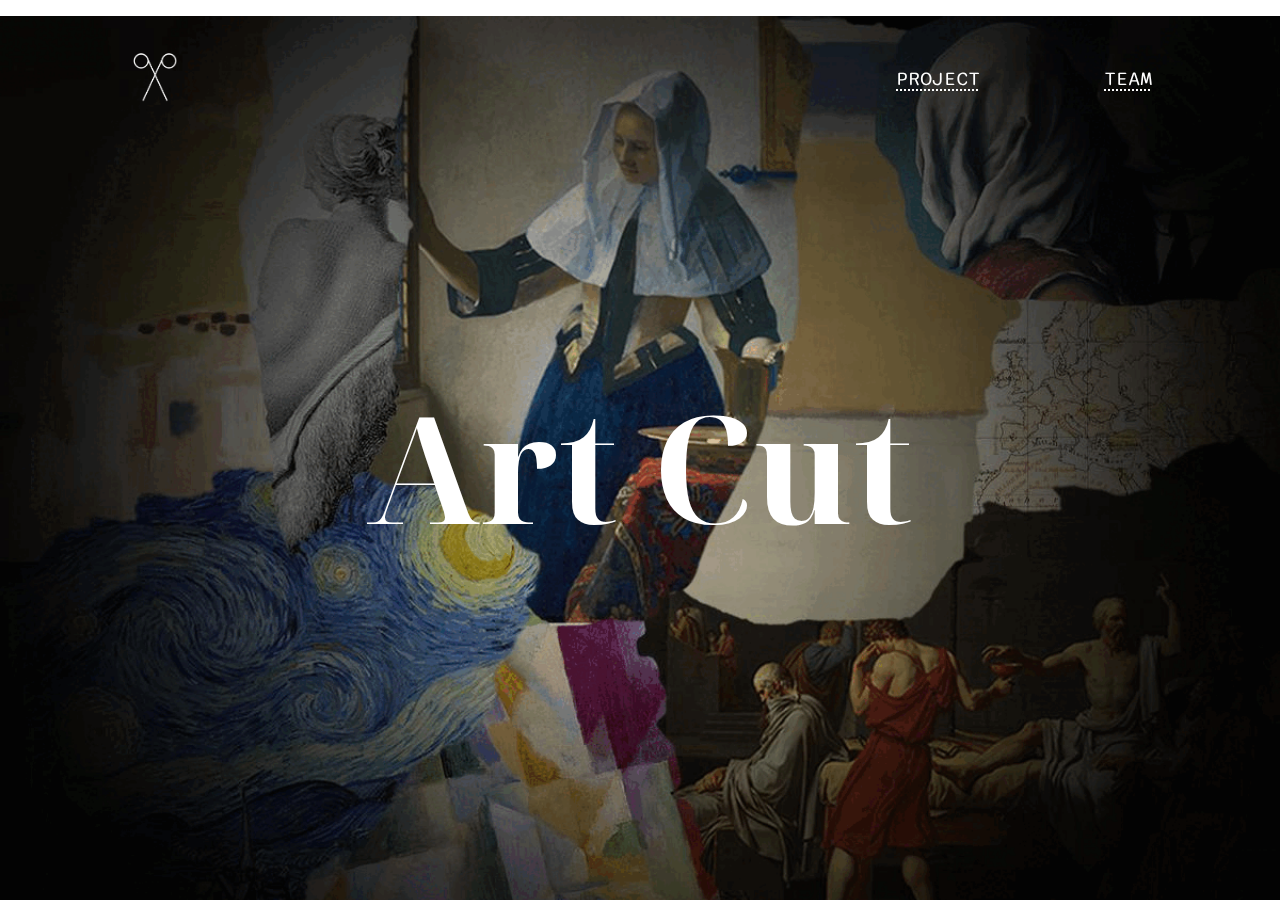
<file: index.html>
<!DOCTYPE html>
<html lang="en">
<head>
    <meta charset="UTF-8">
    <meta http-equiv="X-UA-Compatible" content="IE=edge">
    <meta name="viewport" content="width=device-width, initial-scale=1.0">

    <link href="https://fonts.googleapis.com/css2?family=Montserrat:wght@100;200;300;500;700;900&&family=Sono:wght@200;400;500;700;800&family=Noto+Serif+Display:ital,wght@0,400;0,500;0,600;0,700;0,800;0,900;1,400;1,500;1,600;1,700;1,800;1,900&display=swap" rel="stylesheet">
    <title>Art Cut Homepage</title>
    <link rel="stylesheet" href="indexstyle.css"></link>

    <!--favicon-->
    <link rel="apple-touch-icon" sizes="180x180" href="./img/favicon/apple-touch-icon.png">
    <link rel="icon" type="image/png" sizes="32x32" href="./img/favicon/favicon-32x32.png">
    <link rel="icon" type="image/png" sizes="16x16" href="./img/favicon/favicon-16x16.png">
    <link rel="manifest" href="./img/favicon/site.webmanifest">
    <link rel="mask-icon" href="./img/favicon/safari-pinned-tab.svg" color="#000000">
    <meta name="msapplication-TileColor" content="#000000">
    <meta name="theme-color" content="#ffffff">
</head>
<body>
    <div class="container">

        <div class="nav-container">
            <nav>
              <div class="logo"><a href="#homepage"><img src="./img/newlogo.png" width="55px" height="auto"/></a></div>
              <ul>
                <li><a href="#project">Project</a></li>
                <li><a href="#team">Team</a></li>
              </ul>
            </nav>
          </div>
        <section id="homepage">
            <h1>Art Cut</h1>
        </section>

        <section id="project">
            <h2>Project</h2>
            <div id="description">
            <p>This website was created by Francesca Borriello, Lorenza Pierucci and Laura Travaglini as part of their final project for the Digital Pubishing and Electronic Storytelling course at the University of Bologna (academic year 2021/2022).</p>
            <p>The project aims at analysing arts-related topics  through the lenses of data. Starting from the datasets made publicly available by the Museum of Modern Art of New York (MoMA) and by the Tate galleries, Art cut analyses artworks acquisitions throughout the years with the aim of understanding which criteria brought together the museums' collections in a historical and social perspective.</p>
            </div>
            <p id="portal"><a href="./project2.html">Visit the Project</a></p>
        </section>

        <section id="team">
            <h2>Team</h2>

            <div class="team">

                <div class="person">
                    <div class="name">Francesca Borriello</div>
                    <div class="description">Master's Degree student of DHDK at the University of Bologna. Graduated in Humanities.</div>
                    <div class="role">data collection</div>
                    <div class="role">data cleaning</div>
                    <div class="role">data manipulation</div>
                    <div class="role">data analysis</div>
                    <div><img id="fra" src="./img/forbice2.png"/></div>
                </div>

                <div class="person">
                    <div class="name">Lorenza Pierucci</div>
                    <div class="description">Master's Degree student of DHDK at the University of Bologna. Graduated in Cultural Heritage.</div>
                    <div class="role">data collection</div>
                    <div class="role">data cleaning</div>
                    <div class="role">data analysis</div>
                    <div class="role">data visualization</div>
                    <div><img id="lore" src="./img/forbice1.png"/></div>
                </div>

                <div class="person">
                    <div class="name">Laura Travaglini</div>
                    <div class="description">Master's Degree student of DHDK at the University of Bologna. Graduated in Humanities.</div>
                    <div class="role">data collection</div>
                    <div class="role">web development</div>
                    <div class="role">storytelling</div>
                    <div class="role">graphics</div>
                    <div><img id="lora" src="./img/forbice3.png"></div>
                </div>
        
            </div>
        </section>
    </div>

</body>
</html>
</file>
<file: indexstyle.css>
* {
    margin: 0;
    padding: 0;
    -webkit-box-sizing: border-box;
            box-sizing: border-box;
}


/* Style Nav */
a {
    text-decoration: none;
    color: white;
    padding-bottom: 10%;
    text-decoration: underline dotted;
    text-underline-position: under;
}

a:hover {
    display: inline;
    text-decoration: underline !important;
}

.nav-container {
    background: transparent;
    position: -webkit-sticky;
    position: sticky;
    top: 0;
    z-index: 2;
  }
  
nav {
    width: 80%;
    margin: auto;
    min-height: 10vh;
    padding: 3rem 0rem;
    display: -webkit-box;
    display: -ms-flexbox;
    display: flex;
    -webkit-box-pack: justify;
        -ms-flex-pack: justify;
            justify-content: space-between;
    -webkit-box-align: center;
        -ms-flex-align: center;
            align-items: center;
  }
  
nav ul {
    display: -webkit-box;
    display: -ms-flexbox;
    display: flex;
    -webkit-box-pack: justify;
        -ms-flex-pack: justify;
            justify-content: space-between;
    -webkit-box-flex: 1;
        -ms-flex: 1;
            flex: 1;
    list-style: none;
    text-transform: uppercase;
}

.logo {
    -webkit-box-flex: 3;
    -ms-flex: 3;
        flex: 3;
    position: relative;
    filter: invert(1);
}

/* Style Body */

section {
    height: 100vh;
    display: flex;
    justify-content: center;
    align-items: center;
    scroll-snap-align: start;
    background-color: black;
    position: relative;
}


.container {
    scroll-snap-type: y mandatory;
    overflow-y: scroll;
    height: 100vh;
}


h1 {
    font-family: 'Noto Serif Display', serif;
    color: white;
    font-size: 150px;
    position: absolute;
    top: 50%;
    left: 50%;
    transform: translate(-50%, -50%);
}

#homepage {
    background-image: url("./img/homepage.gif");
    background-size: cover;
    background-position-y: center;
}


body {
    color: white;
    font-family: 'Sono', sans-serif;
    font-size: 20px;
}

p {
    position: absolute;
    top: 90%;
    left: 50%;
    transform: translate(-50%, -90%);
    text-align: center;
}

h2 {
    font-family: 'Noto Serif Display', serif;
    color: white;
    font-size: 40px;
    position: absolute;
    top: 25%;
    left: 17%;
    transform: translate(-17%, -25%);
}

#description {
    position: absolute;
    width: 70%;
    top: 80% !important;
    left: 50% !important;
    transform: translate(-50%, -65%) !important;
}

#description p{
    position: relative;
    text-align: justify !important;
    margin-bottom: 5%;
}

#portal {
    position: absolute !important;
    top: 90% !important;
    left: 50% !important;
    transform: translate(-50%, -170%) !important;
    text-decoration: underline dotted;
    text-underline-position: under;
    font-family: "Sono", sans-serif;
    text-transform: uppercase;
    font-size: 30px;
}

#portal:hover {
    text-decoration: underline !important;
}

/* team */

.team {
    display: block;
    width: 80%;
    margin-left: 11%;
    align-content:space-between;
    position: relative;
    top: 10%;
}
  
.person {
    display:inline-block;
    text-align: justify;
    width: 25%;
    height: 75%;
    margin-right: 40px;
    position: relative;
    top: 0;
    border: dotted white;
    padding: 2%;
  }


.name {
  font-family: 'Noto Serif Display', serif;
  font-size: 22px;
  margin:0;
  text-align: center;
}

  .description {
  font-family: 'Sono', sans-serif;
  font-size: 14px;
  margin-top:10px;
  margin-bottom:15px;
  line-height: 1.6;
  
  }

.role {
  font-family: 'Sono', sans-serif;
  font-size: 12px;
  margin:0;
  margin-bottom: 3px;
  text-transform: uppercase;
}

#fra {
    position: absolute;
    left: 60%;
    top: 59%;
    z-index: 2;
    width: 30%;
    filter: invert(1);
}

#lore {
    position: absolute;
    left: 67%;
    top: 56%;
    z-index: 2;
    width: 20%;
    filter: invert(1);
    transform: rotate(23deg);
}
#lora {
    position: absolute;
    left: 50%;
    top: 52%;
    z-index: 2;
    width: 45%;
    transform: rotate(40deg);
}
</file>
